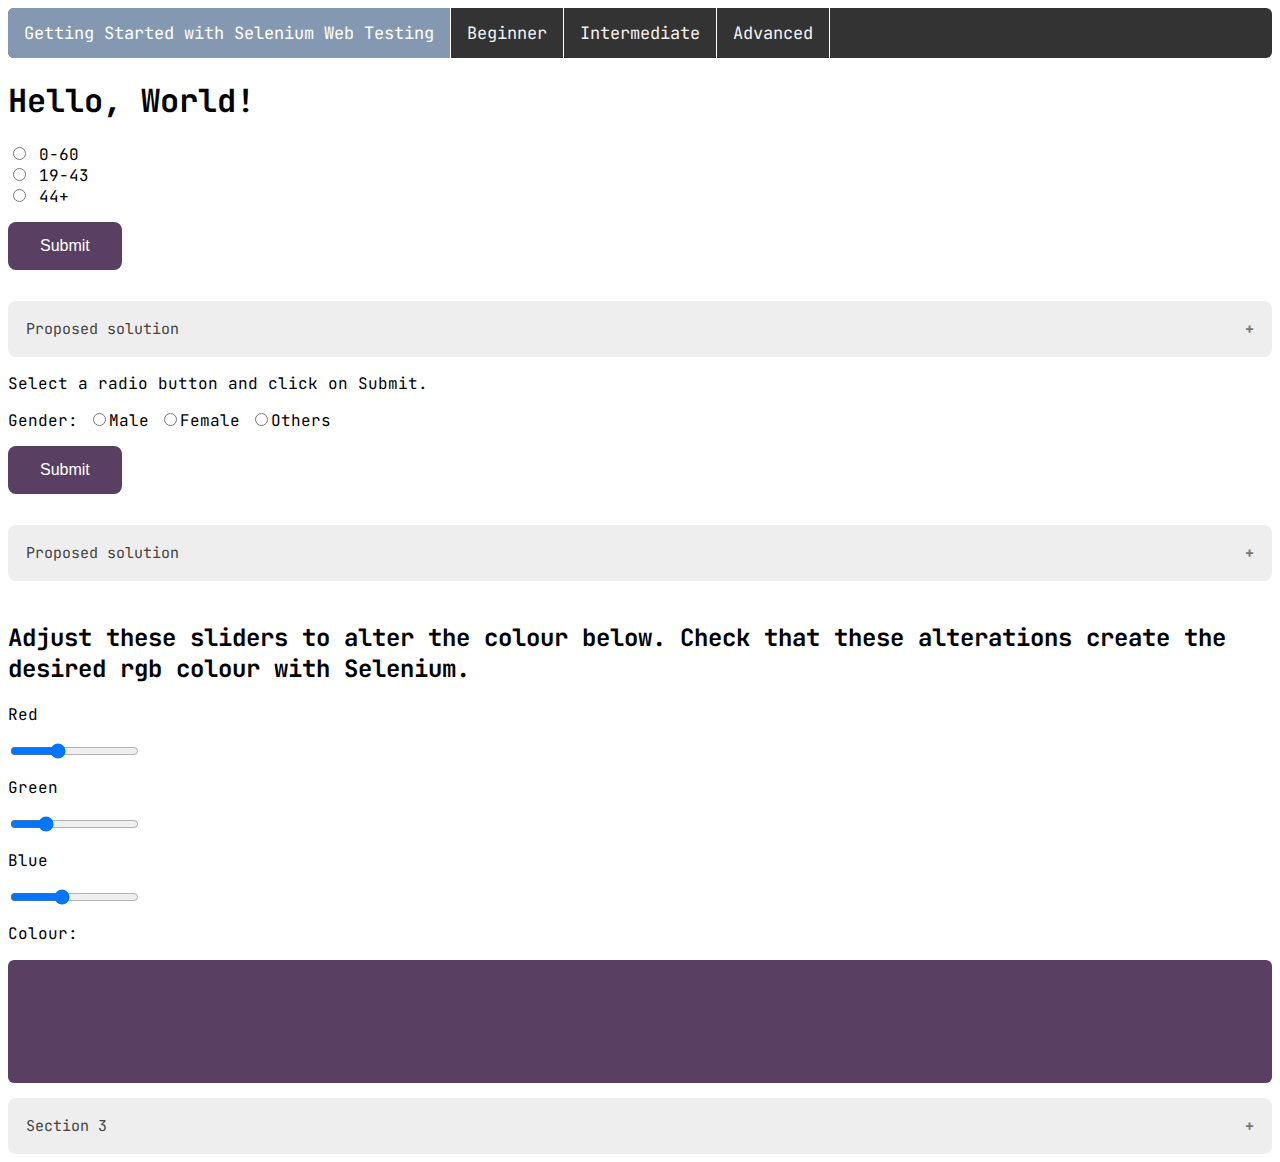
<file: index.html>
<html>
<head>
    <link href="style.css" type="text/css" rel="stylesheet">
    <link rel="icon" href="Media/icon.png">
    <link rel="preconnect" href="https://fonts.gstatic.com">
<link href="https://fonts.googleapis.com/css2?family=JetBrains+Mono:wght@200&display=swap" rel="stylesheet">
</head>
<body>
    <script type="text/javascript" src="script.js">
</script>
    
    <div class="topnav">
      <a class="active" href="index.html">Getting Started with Selenium Web Testing</a>
      <a href="beginner.html">Beginner</a>
      <a href="intermediate.html">Intermediate</a>
      <a href="advanced.html">Advanced</a>
    </div>
    
    <h1>Hello, World!</h1>
    
    
    
    <input type="radio" id="0-18" name="age" value="0-60">
    <label for="0-60">0-60</label><br>
    <input type="radio" id="19-43" name="age" value="19-43">
    <label for="0-60">19-43</label><br>
    <input type="radio" id="44+" name="age" value="44+">
    <label for="0-60">44+</label><br>
    
    <button onclick="ageRadioSelected()">Submit</button>
    
    <p id="ageRadioResult"></p>
    
    
<button class="accordion">Proposed solution</button>
<div class="panel">
  <p></p>
</div>




    
    <p> 
        Select a radio button and click on Submit. 
    </p> 
      
    Gender: 
    <input type="radio" name="gender" value="Male">Male 
    <input type="radio" name="gender" value="Female">Female 
    <input type="radio" name="gender" value="Others">Others 
      
    <br> 
      
    <button type="button" onclick="displayRadioValue()"> 
        Submit 
    </button> 
      
    <br> 
      
    <p id="genderRadioResult"></p> 
      
   
    <button class="accordion">Proposed solution</button>
    <div class="panel">
      <p></p>
    </div>
    
    
    <br>
    
    <h2>Adjust these sliders to alter the colour below. Check that these alterations create the desired rgb colour with Selenium.</h2>
    
    <p>Red</p>
    <input type="range" min="0" max="250" value="89" id="redSlider" 
    oninput="displaySliderResults()">
    
    <p>Green</p>
    <input type="range" min="0" max="250" value="63" id="greenSlider" oninput="displaySliderResults()">
    
    <p>Blue</p>
    <input type="range" min="0" max="250" value="98" id="blueSlider" oninput="displaySliderResults()">
    
    <br>
    <p>Colour:</p>
    
    <div id="sliderColor"></div>
    
    <button class="accordion">Section 3</button>
    <div class="panel">
      <p></p>
    </div>
    
    


<script>
var acc = document.getElementsByClassName("accordion");
var i;

for (i = 0; i < acc.length; i++) {
  acc[i].addEventListener("click", function() {
    this.classList.toggle("active");
    var panel = this.nextElementSibling;
    if (panel.style.maxHeight) {
      panel.style.maxHeight = null;
    } else {
      panel.style.maxHeight = panel.scrollHeight + "px";
    } 
  });
}
</script>
    
</body>
</html>
</file>
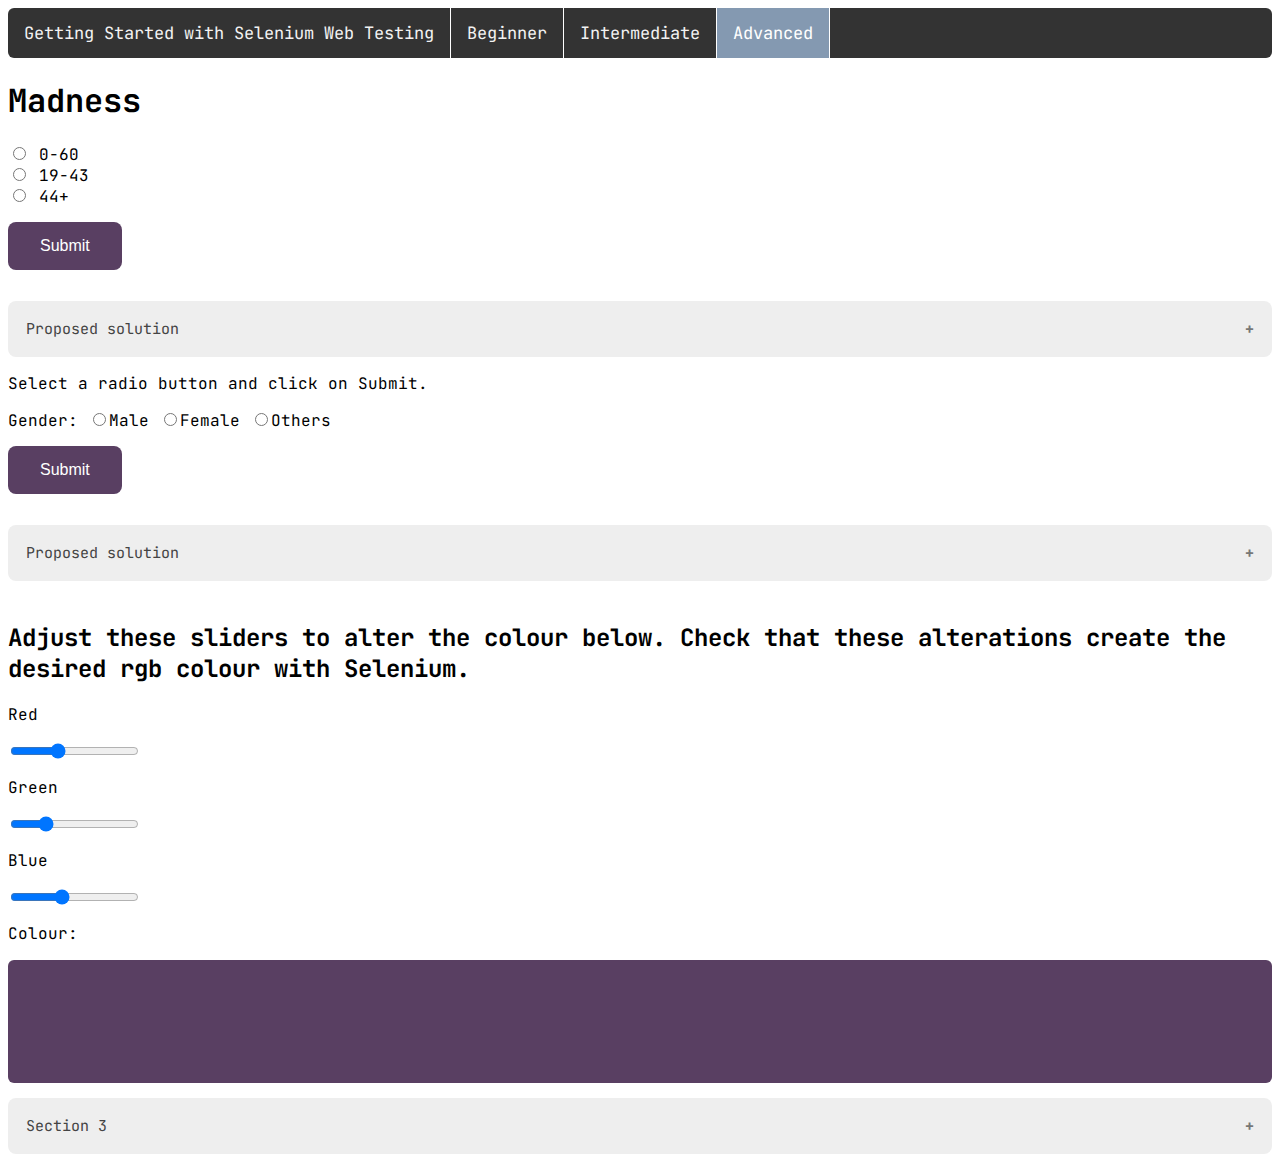
<file: advanced.html>
<html>
<head>
    <link href="style.css" type="text/css" rel="stylesheet">
    <link rel="icon" href="Media/icon.png">
    <link rel="preconnect" href="https://fonts.gstatic.com">
<link href="https://fonts.googleapis.com/css2?family=JetBrains+Mono:wght@200&display=swap" rel="stylesheet">
</head>
<body>
    <script type="text/javascript" src="script.js">
</script>
    
    <div class="topnav">
      <a href="index.html">Getting Started with Selenium Web Testing</a>
      <a href="beginner.html">Beginner</a>
      <a href="intermediate.html">Intermediate</a>
      <a class="active" href="advanced.html">Advanced</a>
    </div>
    
    <h1>Madness</h1>
    
    
    
    <input type="radio" id="0-18" name="age" value="0-60">
    <label for="0-60">0-60</label><br>
    <input type="radio" id="19-43" name="age" value="19-43">
    <label for="0-60">19-43</label><br>
    <input type="radio" id="44+" name="age" value="44+">
    <label for="0-60">44+</label><br>
    
    <button onclick="ageRadioSelected()">Submit</button>
    
    <p id="ageRadioResult"></p>
    
    
<button class="accordion">Proposed solution</button>
<div class="panel">
  <p></p>
</div>




    
    <p> 
        Select a radio button and click on Submit. 
    </p> 
      
    Gender: 
    <input type="radio" name="gender" value="Male">Male 
    <input type="radio" name="gender" value="Female">Female 
    <input type="radio" name="gender" value="Others">Others 
      
    <br> 
      
    <button type="button" onclick="displayRadioValue()"> 
        Submit 
    </button> 
      
    <br> 
      
    <p id="genderRadioResult"></p> 
      
   
    <button class="accordion">Proposed solution</button>
    <div class="panel">
      <p></p>
    </div>
    
    
    <br>
    
    <h2>Adjust these sliders to alter the colour below. Check that these alterations create the desired rgb colour with Selenium.</h2>
    
    <p>Red</p>
    <input type="range" min="0" max="250" value="89" id="redSlider" 
    oninput="displaySliderResults()">
    
    <p>Green</p>
    <input type="range" min="0" max="250" value="63" id="greenSlider" oninput="displaySliderResults()">
    
    <p>Blue</p>
    <input type="range" min="0" max="250" value="98" id="blueSlider" oninput="displaySliderResults()">
    
    <br>
    <p>Colour:</p>
    
    <div id="sliderColor"></div>
    
    <button class="accordion">Section 3</button>
    <div class="panel">
      <p></p>
    </div>
    
    


<script>
var acc = document.getElementsByClassName("accordion");
var i;

for (i = 0; i < acc.length; i++) {
  acc[i].addEventListener("click", function() {
    this.classList.toggle("active");
    var panel = this.nextElementSibling;
    if (panel.style.maxHeight) {
      panel.style.maxHeight = null;
    } else {
      panel.style.maxHeight = panel.scrollHeight + "px";
    } 
  });
}
</script>
    
</body>
</html>
</file>
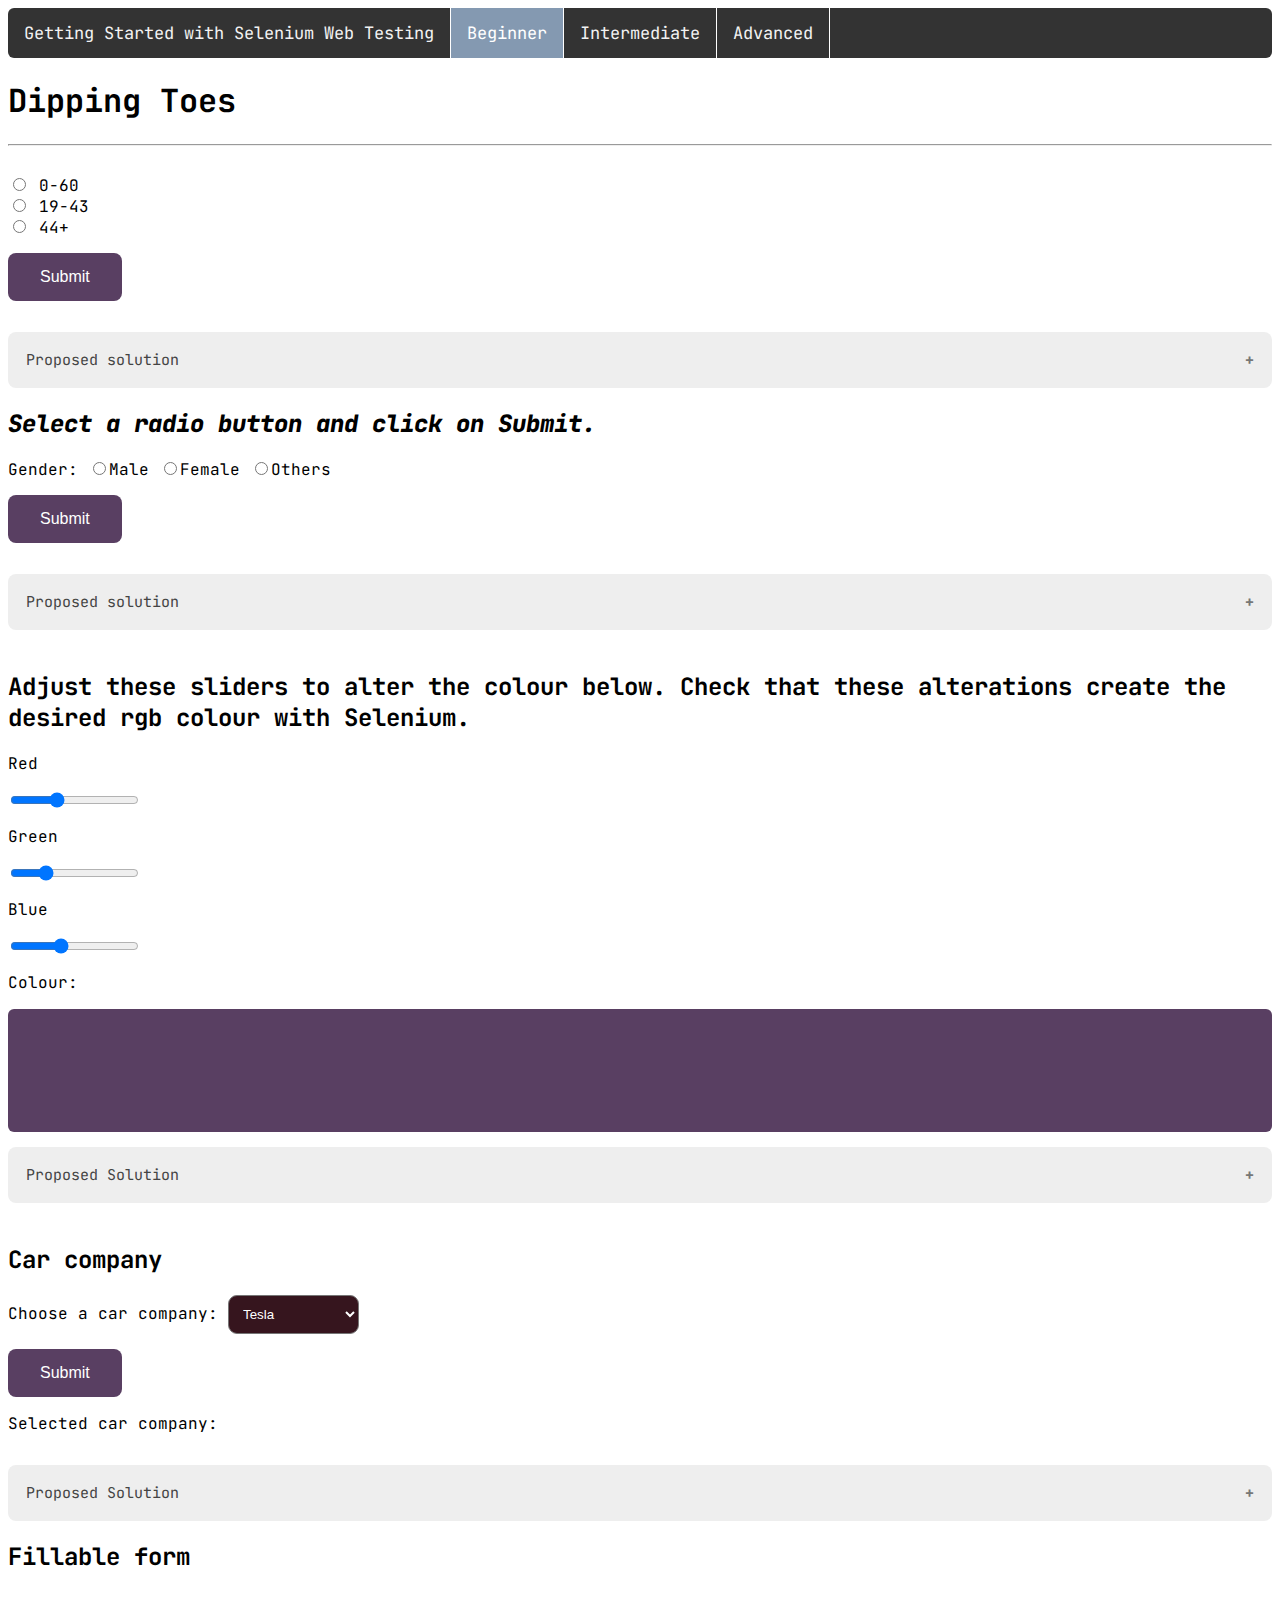
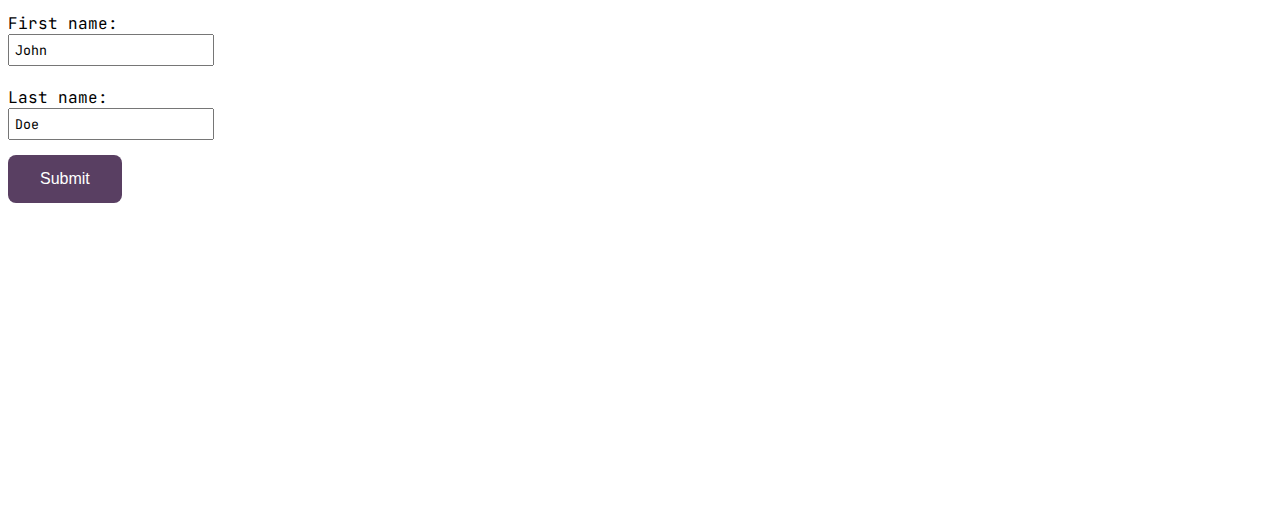
<file: beginner.html>
<html>
<head>
    <link href="style.css" type="text/css" rel="stylesheet">
    <link rel="icon" href="Media/icon.png">
    <link rel="preconnect" href="https://fonts.gstatic.com">
<link href="https://fonts.googleapis.com/css2?family=JetBrains+Mono&display=swap" rel="stylesheet">
</head>
<body>
    <script type="text/javascript" src="script.js">
</script>
    
    <div class="topnav">
      <a href="index.html">Getting Started with Selenium Web Testing</a>
      <a class="active" href="beginner.html">Beginner</a>
      <a href="intermediate.html">Intermediate</a>
      <a href="advanced.html">Advanced</a>
    </div>
    
    <h1>Dipping Toes</h1>
    
    <hr>
    
    <br>
    
    <!-- THIS IS THE AGE SELECTION --> 
    
    <input type="radio" id="0-18" name="age" value="0-60">
    <label for="0-60">0-60</label><br>
    <input type="radio" id="19-43" name="age" value="19-43">
    <label for="0-60">19-43</label><br>
    <input type="radio" id="44+" name="age" value="44+">
    <label for="0-60">44+</label><br>
    
    <button onclick="ageRadioSelected()">Submit</button>
    
    <p id="ageRadioResult"></p>
    
    
<button class="accordion">Proposed solution</button>
<div class="panel">
  <p></p>
</div>



    <!-- THIS IS THE GENDER SELECTION -->
    
    <h2 class="challengeTitle"> <em>
        Select a radio button and click on Submit. 
        </em>
    </h2> 
      
    Gender: 
    <input type="radio" name="gender" value="Male">Male 
    <input type="radio" name="gender" value="Female">Female 
    <input type="radio" name="gender" value="Others">Others 
      
    <br> 
      
    <button type="button" onclick="displayRadioValue()"> 
        Submit 
    </button> 
      
    <br> 
      
    <p id="genderRadioResult"></p> 
      
   
    <button class="accordion">Proposed solution</button>
    <div class="panel">
      <p></p>
    </div>
    
    
    <br>
    
    
    <!-- THIS IS THE COLOUR SLIDER SECTION -->
    
    <h2>Adjust these sliders to alter the colour below. Check that these alterations create the desired rgb colour with Selenium.</h2>
    
    <p>Red</p>
    <input type="range" min="0" max="255" value="89" id="redSlider" 
    oninput="displaySliderResults()">
    
    <p>Green</p>
    <input type="range" min="0" max="255" value="63" id="greenSlider" oninput="displaySliderResults()">
    
    <p>Blue</p>
    <input type="range" min="0" max="255" value="98" id="blueSlider" oninput="displaySliderResults()">
    
    <br>
    <p>Colour:</p>
    
    <div id="sliderColor"></div>
    
    <button class="accordion">Proposed Solution</button>
    <div class="panel">
      <p></p>
    </div>
    
     <br>
    
    
    <!-- THIS IS THE CAR SELECTION -->
    
    <h2>Car company</h2>
    
    <label for="cars">Choose a car company:</label>
      <select name="cars" id="cars">
        <option value selection disabled>-- Select one --</option>
        <option value="Tesla">Tesla</option>
        <option value="Volkswagen">Volkswagen</option>
        <option value="Aptera">Aptera</option>
        <option value="Alfa">Alfa Romeo</option>
      </select>
    
    <br>
    
    <button type="button" onclick="displayCarResults()">Submit</button>
    
    <br>
    <p>Selected car company: <span id="carSelected"></span></p>
    
    
    <button class="accordion">Proposed Solution</button>
    <div class="panel">
      <p></p>
    </div>
    
    
    <h2>Fillable form</h2>
    
    <br>
    <form>
      <label for="fname">First name:</label><br>
      <input type="text" id="fname" name="fname" value="John"><br>
        <br>
      <label for="lname">Last name:</label><br>
      <input type="text" id="lname" name="lname" value="Doe"><br>
      <button type="button">Submit</button>
    </form> 
    
    
    
    <!-- Have a table of cars or something, onfocus start filtering if there 
    is at least one letter. This might be on input. Probably. Next, onblur
    we want to call a function to reset list -->
    
    
    
    
    
    
    
    
    
    <div class="footerSpace"></div>
    
    


<script>
var acc = document.getElementsByClassName("accordion");
var i;

for (i = 0; i < acc.length; i++) {
  acc[i].addEventListener("click", function() {
    this.classList.toggle("active");
    var panel = this.nextElementSibling;
    if (panel.style.maxHeight) {
      panel.style.maxHeight = null;
    } else {
      panel.style.maxHeight = panel.scrollHeight + "px";
    } 
  });
}
</script>
    
</body>
</html>
</file>
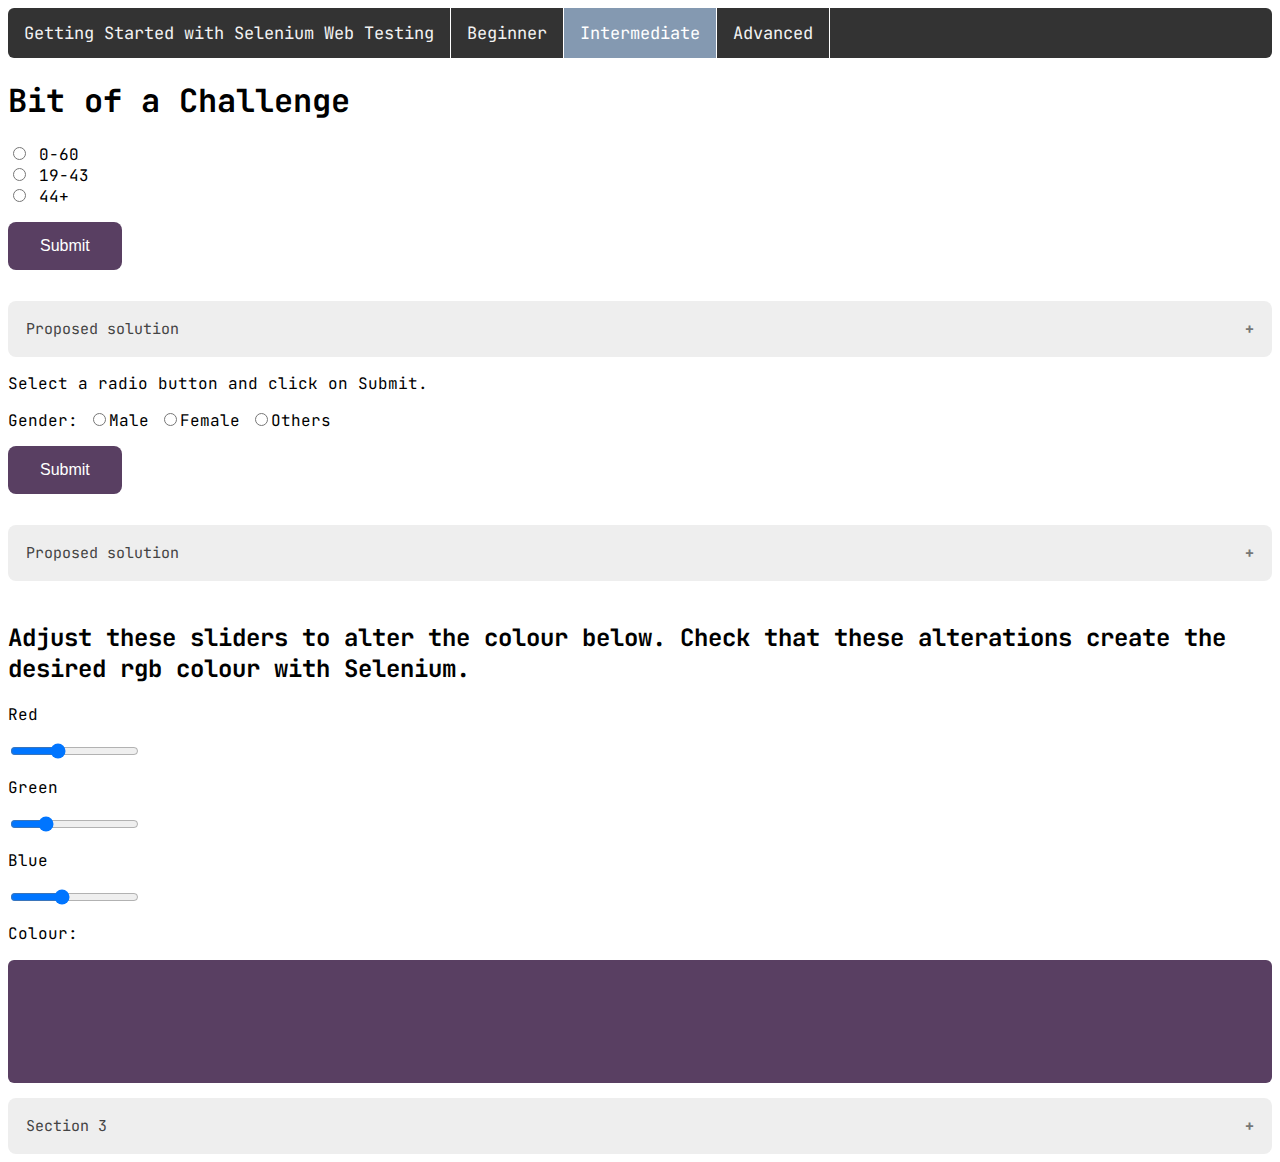
<file: intermediate.html>
<html>
<head>
    <link href="style.css" type="text/css" rel="stylesheet">
    <link rel="icon" href="Media/icon.png">
    <link rel="preconnect" href="https://fonts.gstatic.com">
<link href="https://fonts.googleapis.com/css2?family=JetBrains+Mono:wght@200&display=swap" rel="stylesheet">
</head>
<body>
    <script type="text/javascript" src="script.js">
</script>
    
    <div class="topnav">
      <a href="index.html">Getting Started with Selenium Web Testing</a>
      <a href="beginner.html">Beginner</a>
      <a class="active" href="intermediate.html">Intermediate</a>
      <a href="advanced.html">Advanced</a>
    </div>
    
    <h1>Bit of a Challenge</h1>
    
    
    
    <input type="radio" id="0-18" name="age" value="0-60">
    <label for="0-60">0-60</label><br>
    <input type="radio" id="19-43" name="age" value="19-43">
    <label for="0-60">19-43</label><br>
    <input type="radio" id="44+" name="age" value="44+">
    <label for="0-60">44+</label><br>
    
    <button onclick="ageRadioSelected()">Submit</button>
    
    <p id="ageRadioResult"></p>
    
    
<button class="accordion">Proposed solution</button>
<div class="panel">
  <p></p>
</div>




    
    <p> 
        Select a radio button and click on Submit. 
    </p> 
      
    Gender: 
    <input type="radio" name="gender" value="Male">Male 
    <input type="radio" name="gender" value="Female">Female 
    <input type="radio" name="gender" value="Others">Others 
      
    <br> 
      
    <button type="button" onclick="displayRadioValue()"> 
        Submit 
    </button> 
      
    <br> 
      
    <p id="genderRadioResult"></p> 
      
   
    <button class="accordion">Proposed solution</button>
    <div class="panel">
      <p></p>
    </div>
    
    
    <br>
    
    <h2>Adjust these sliders to alter the colour below. Check that these alterations create the desired rgb colour with Selenium.</h2>
    
    <p>Red</p>
    <input type="range" min="0" max="250" value="89" id="redSlider" 
    oninput="displaySliderResults()">
    
    <p>Green</p>
    <input type="range" min="0" max="250" value="63" id="greenSlider" oninput="displaySliderResults()">
    
    <p>Blue</p>
    <input type="range" min="0" max="250" value="98" id="blueSlider" oninput="displaySliderResults()">
    
    <br>
    <p>Colour:</p>
    
    <div id="sliderColor"></div>
    
    <button class="accordion">Section 3</button>
    <div class="panel">
      <p></p>
    </div>
    
    


<script>
var acc = document.getElementsByClassName("accordion");
var i;

for (i = 0; i < acc.length; i++) {
  acc[i].addEventListener("click", function() {
    this.classList.toggle("active");
    var panel = this.nextElementSibling;
    if (panel.style.maxHeight) {
      panel.style.maxHeight = null;
    } else {
      panel.style.maxHeight = panel.scrollHeight + "px";
    } 
  });
}
</script>
    
</body>
</html>
</file>
<file: style.css>
body {
    font-family: 'JetBrains Mono';
}

#sliderColor {
    width: 100%;
    height: 14%;
}

.accordion {
    background-color: #eee;
    color: #444;
    cursor: pointer;
    padding: 18px;
    width: 100%;
    border: none;
    text-align: left;
    outline: none;
    font-size: 15px;
    transition: 0.4s;
    font-family: 'JetBrains Mono';
}

.active, .accordion:hover {
    background-color: #ccc;
}

.accordion:after {
    content: '\002B';
    color: #777;
    font-weight: bold;
    float: right;
    margin-left: 5px;
}

.active:after {
    
}

.panel {
    padding: 0 18px;
    background-color: white;
    max-height: 0;
    overflow: hidden;
    transition: max-height 0.2s ease-out;
}

#sliderColor {
    background-color: rgba(89, 63, 98, 1);
    border-radius: 6px;
}

/* Add a black background color to the top navigation */
.topnav {
    background-color: #333;
    overflow: hidden;
    border-radius: 6px;
}

/* Style the links inside the navigation bar */
.topnav a {
    float: left;
    color: #f2f2f2;
    text-align: center;
    padding: 14px 16px;
    text-decoration: none;
    font-size: 17px;
    border-right: 1px solid white;
}

/* Change the color of links on hover */
.topnav a:hover {
    background-color: #ddd;
    color: black;
}

/* Add a color to the active/current link */
.topnav a.active {
    background-color: #8499B1;
    color: white;
}

button {
    background-color: #593F62; /* Green */
    border: none;
    border-radius: 8px;
    color: white;
    margin-top: 15px;
    padding: 15px 32px;
    text-align: center;
    text-decoration: none;
    display: inline-block;
    font-size: 16px;
}

button:hover {
    cursor: pointer;
}

select {
    background-color: #36151E;
    padding: 10px;
    border-radius: 9px;
    color: white;
}

.footerSpace {
    height: 300px;
}

.challengeTitle {
    font-weight: 900;
}

form > input {
    padding: 5px;
    font-family: 'JetBrains Mono';
}
</file>
